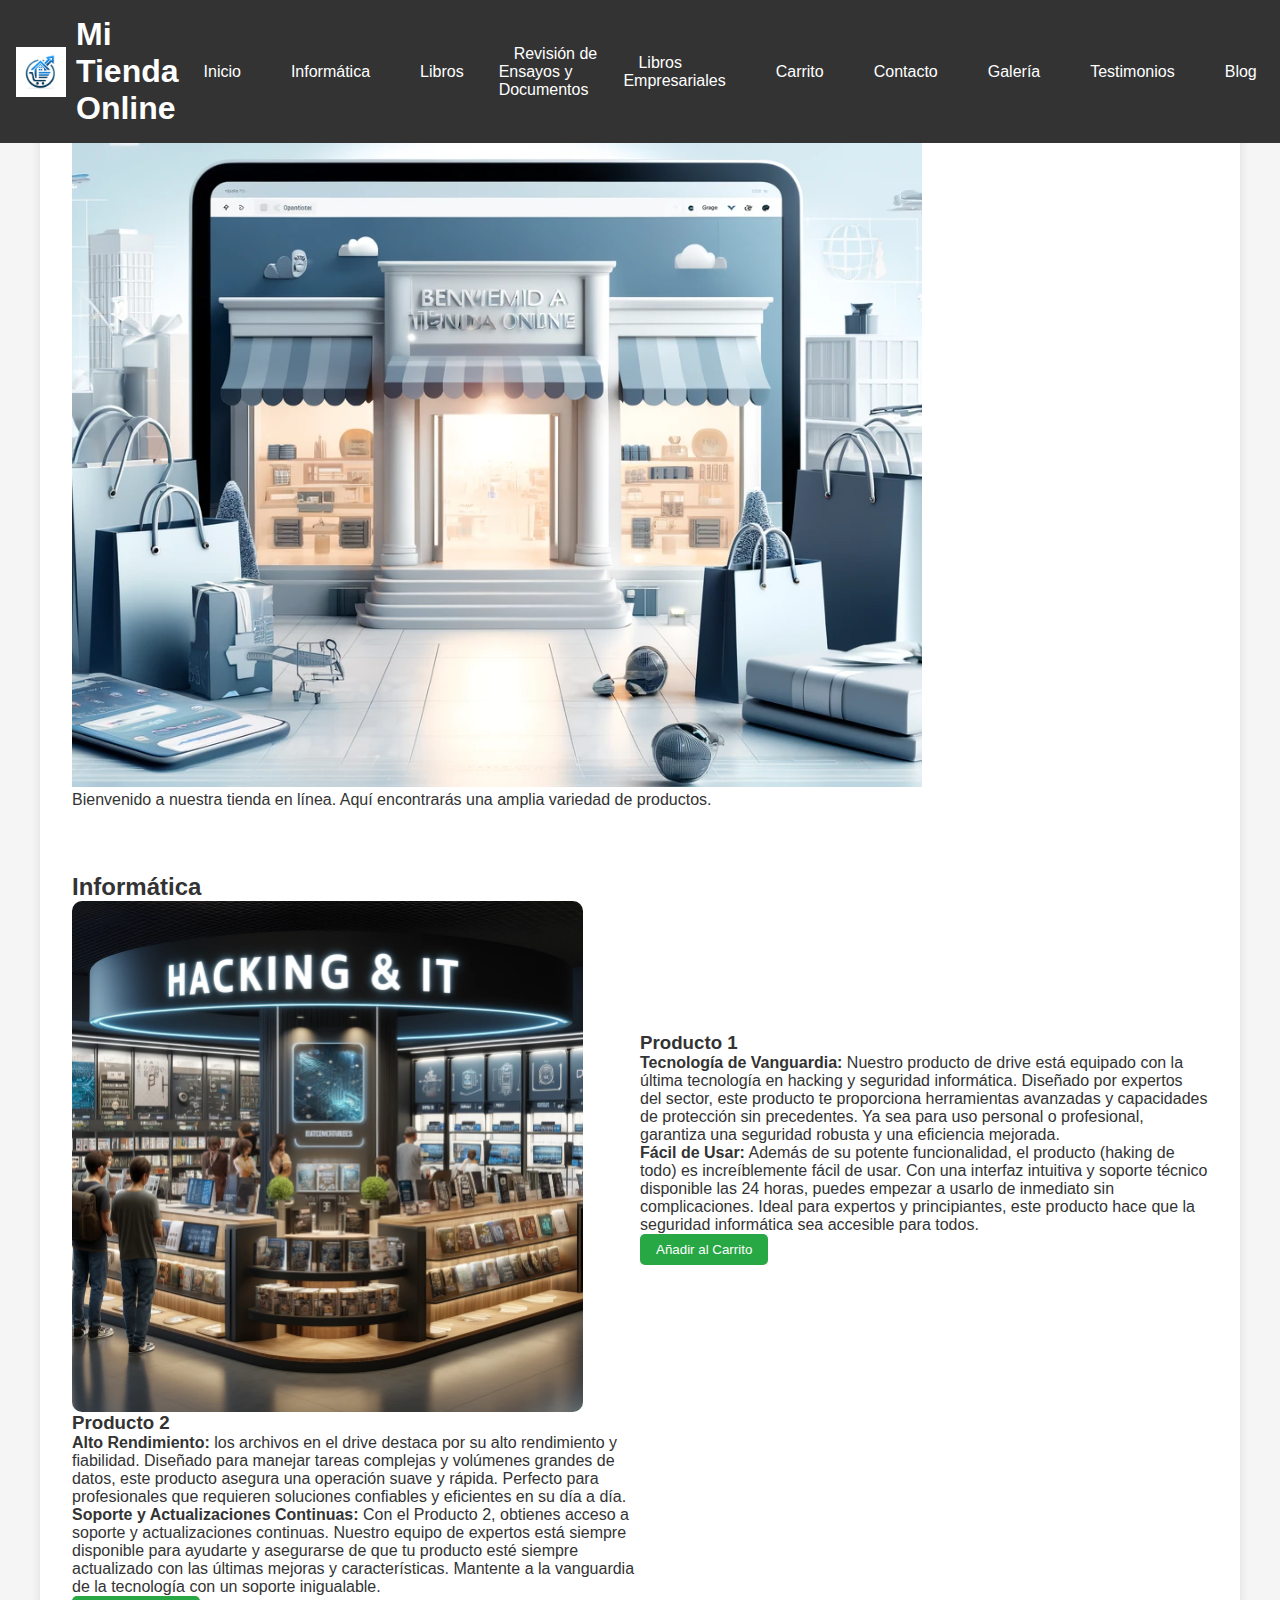
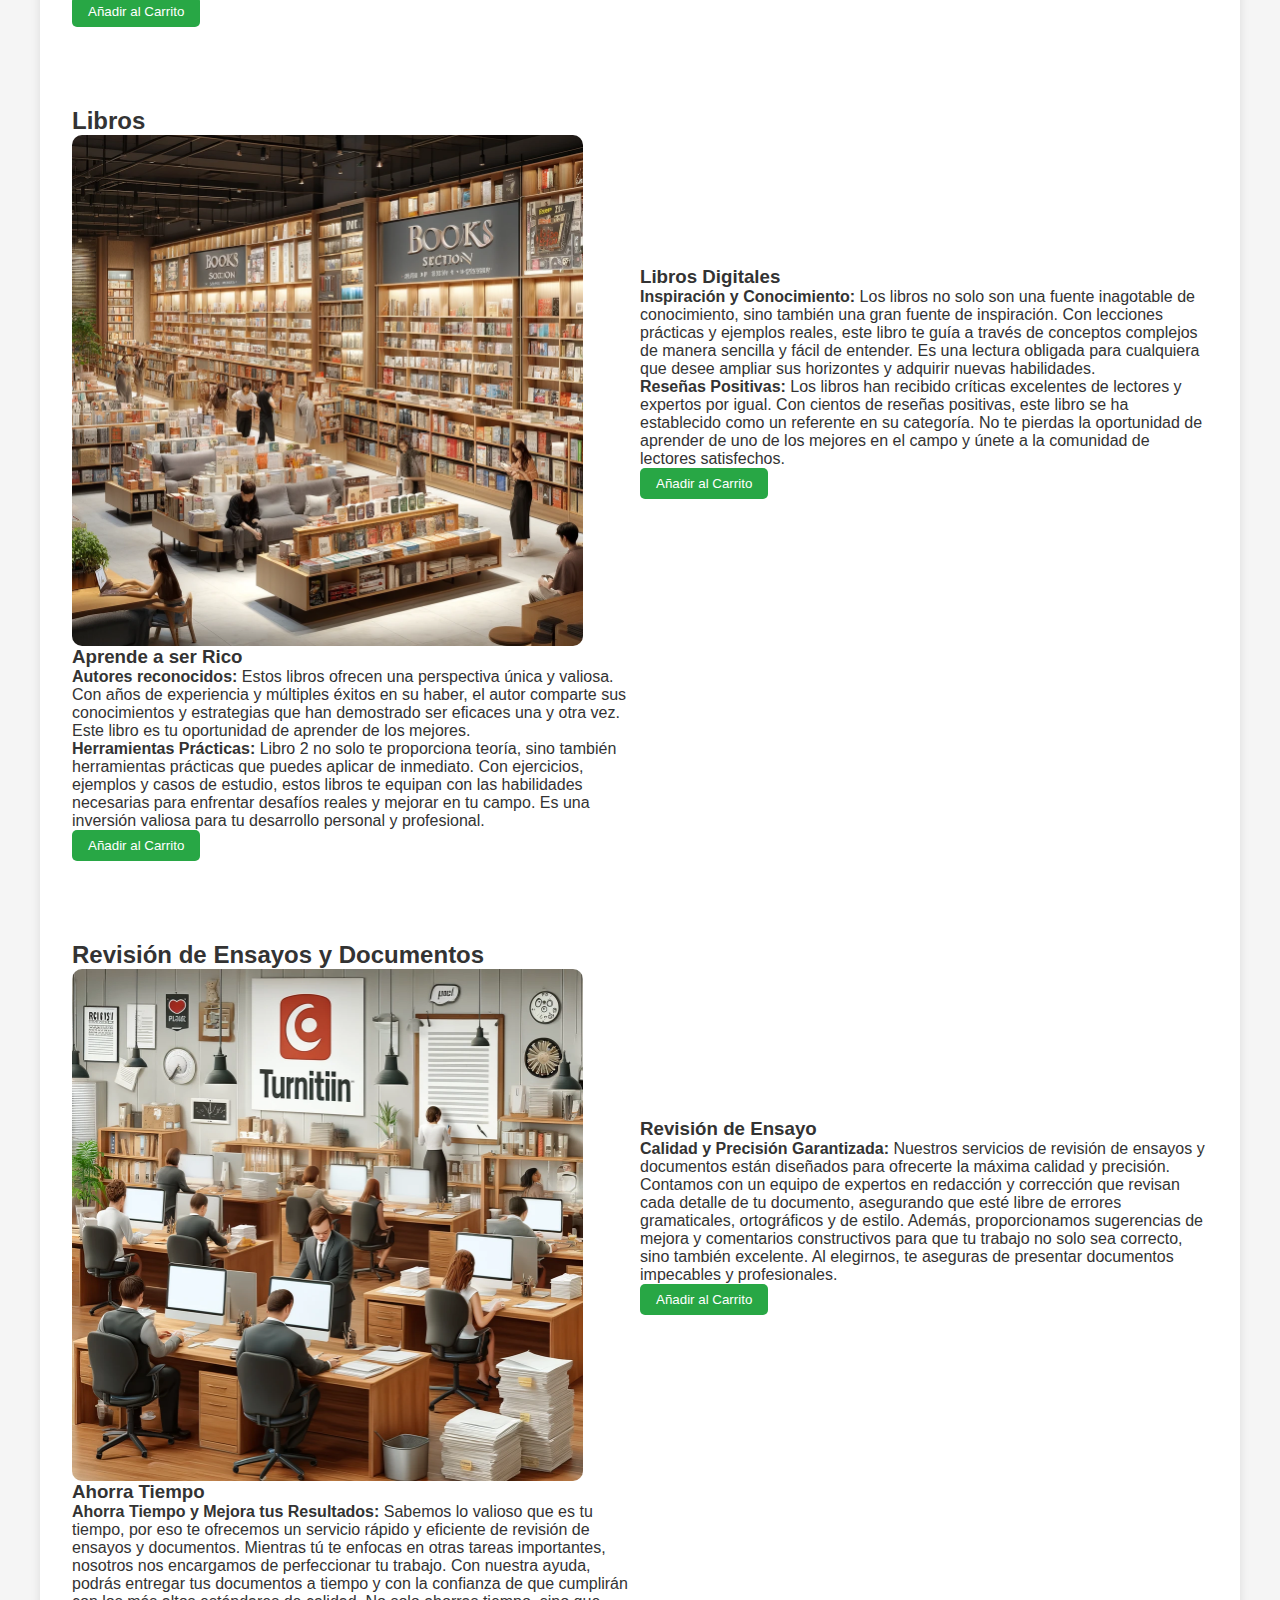
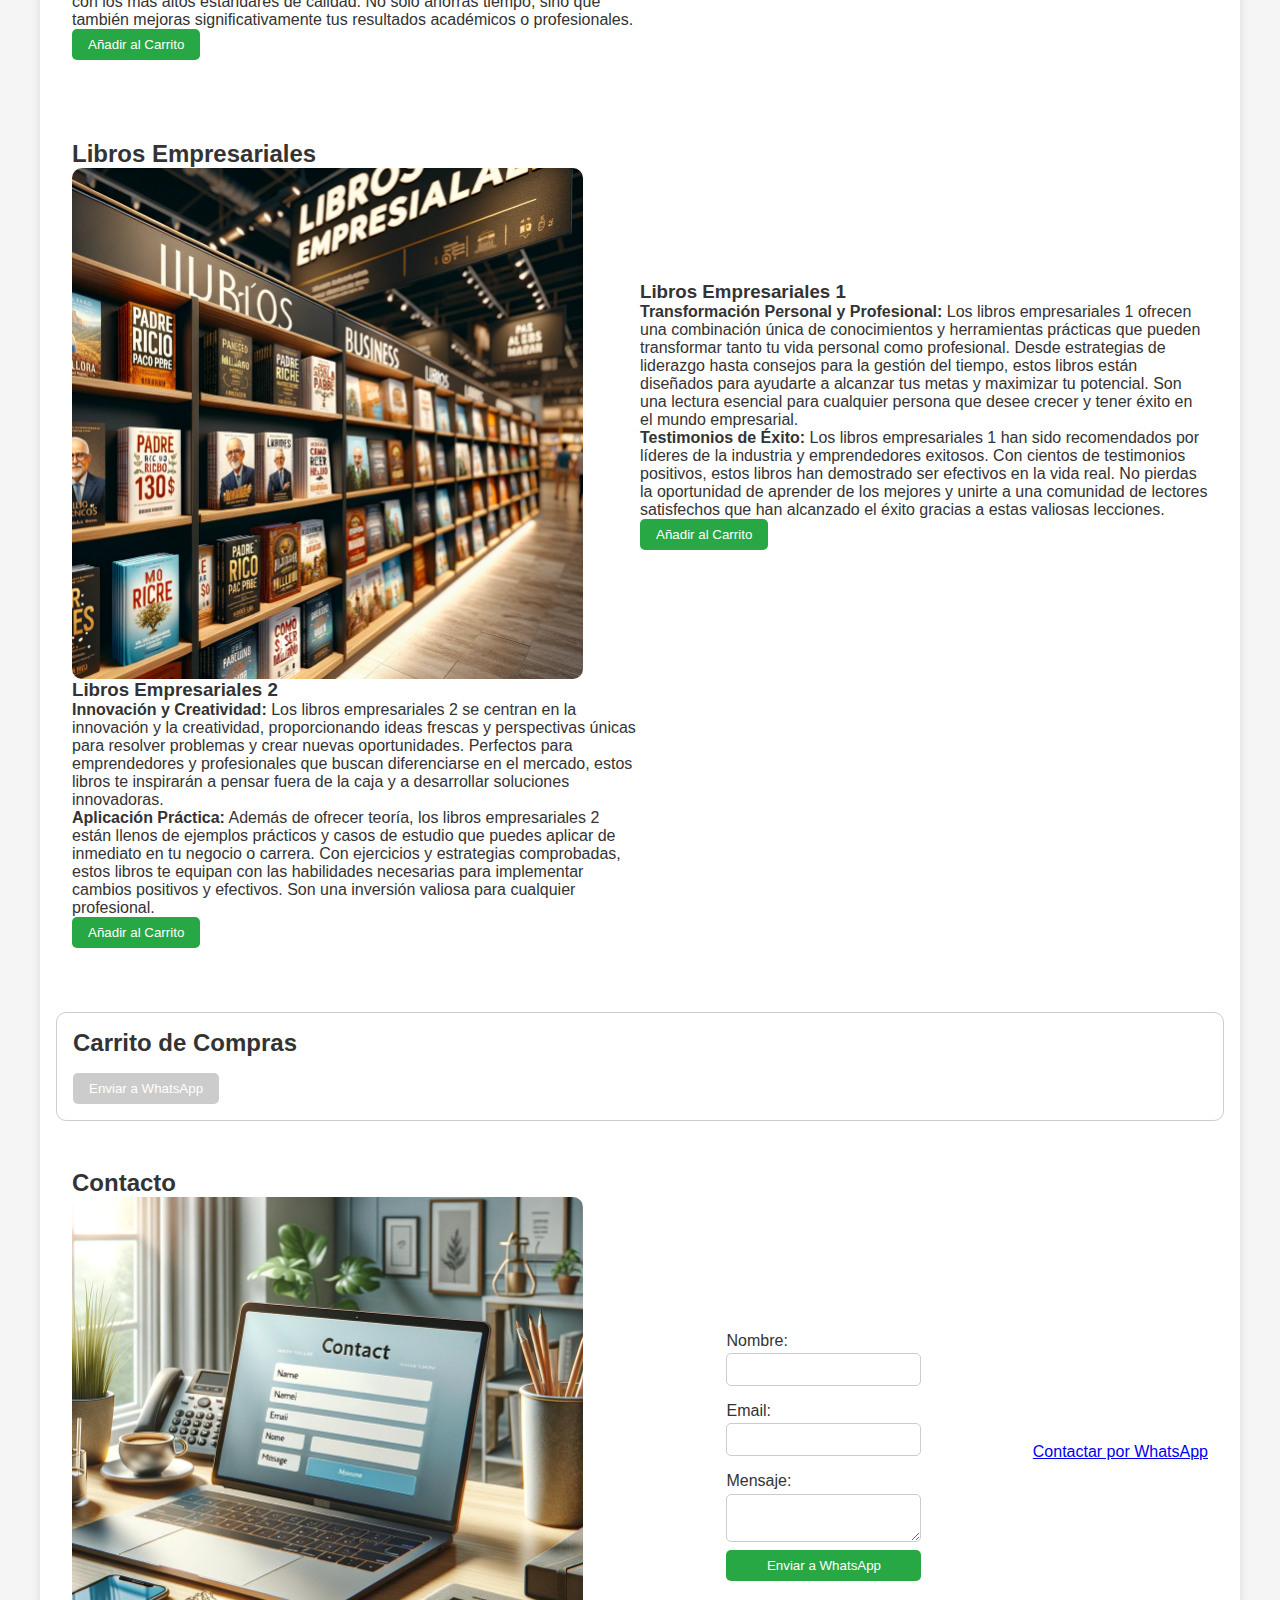
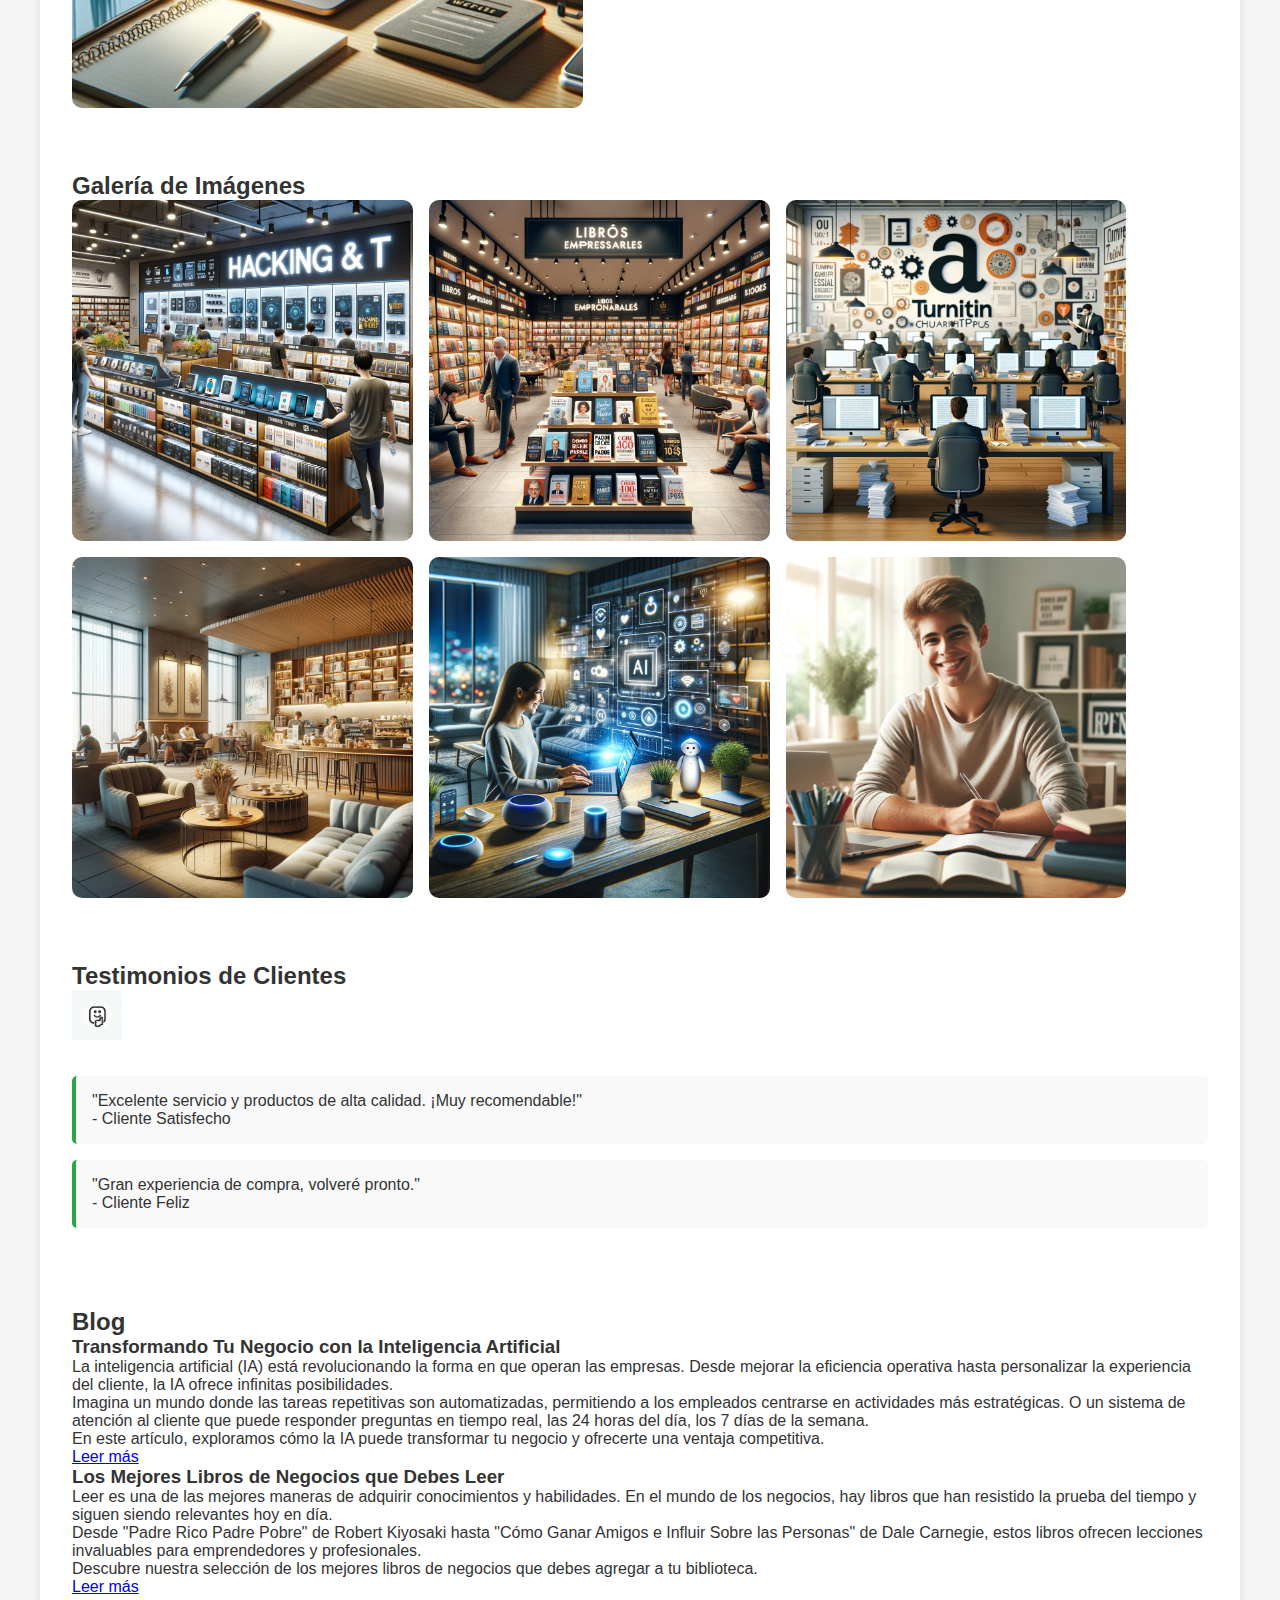
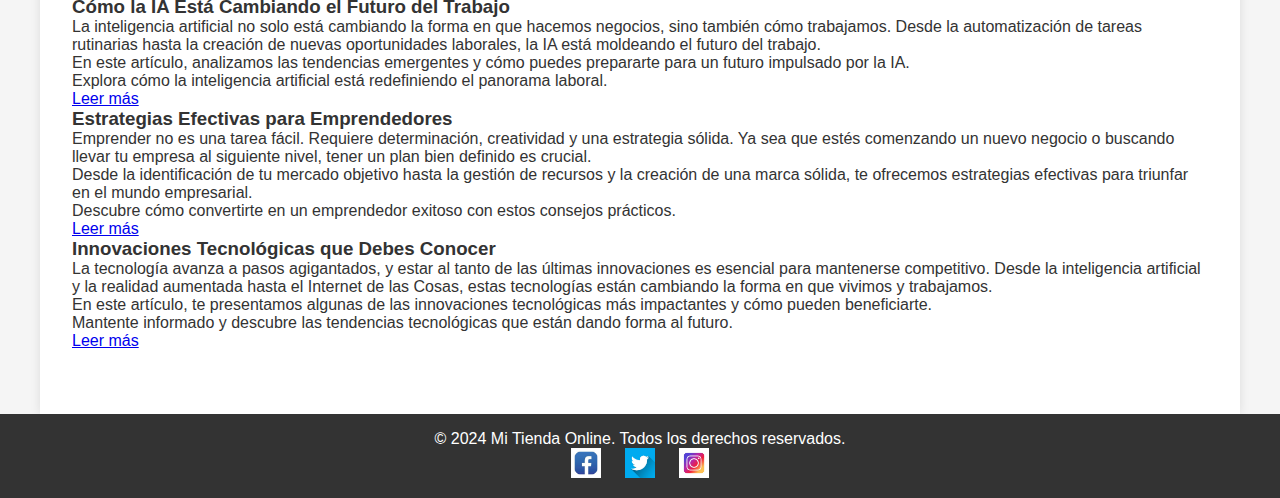
<file: index.html>
<!DOCTYPE html>
<html lang="es">
<head>
    <meta charset="UTF-8">
    <meta name="viewport" content="width=device-width, initial-scale=1.0">
    <title>Mi Tienda Online</title>
    <link rel="stylesheet" href="styles.css">
    <link rel="icon" href="img/favicon.ico" type="image/x-icon">
</head>
<body>
    <header>
        <div class="logo-container">
            <img src="img/Logo de empresa.webp" alt="Mi Tienda Online Logo" class="logo">
            <h1>Mi Tienda Online</h1>
        </div>
        <nav>
            <img src="img/MENU.webp" alt="Menú" class="hamburger" id="hamburger-icon">
            <ul id="nav-menu">
                <li><a href="#inicio">Inicio</a></li>
                <li><a href="#informatica">Informática</a></li>
                <li><a href="#libros">Libros</a></li>
                <li><a href="#revision">Revisión de Ensayos y Documentos</a></li>
                <li><a href="#empresariales">Libros Empresariales</a></li>
                <li><a href="#carrito">Carrito</a></li>
                <li><a href="#contacto">Contacto</a></li>
                <li><a href="#galeria">Galería</a></li>
                <li><a href="#testimonios">Testimonios</a></li>
                <li><a href="#blog">Blog</a></li>
            </ul>
        </nav>
    </header>
    <main>
        <section id="inicio">
            <h2>Inicio</h2>
            <div class="inicio-content">
                <img src="img/1inicio.png" alt="Imagen de inicio" class="inicio-image1">
                <p>Bienvenido a nuestra tienda en línea. Aquí encontrarás una amplia variedad de productos.</p>
            </div>
        </section>
        <section id="informatica">
            <h2>Informática</h2>
            <div class="section-content">
                <img src="img/informatica.webp" alt="Sección de Hacking e Informática" class="section-image">
                <div class="producto">
                    <h3>Producto 1</h3>
                    <p><strong>Tecnología de Vanguardia:</strong> Nuestro producto de drive está equipado con la última tecnología en hacking y seguridad informática. Diseñado por expertos del sector, este producto te proporciona herramientas avanzadas y capacidades de protección sin precedentes. Ya sea para uso personal o profesional, garantiza una seguridad robusta y una eficiencia mejorada.</p>
                    <p><strong>Fácil de Usar:</strong> Además de su potente funcionalidad, el producto (haking de todo) es increíblemente fácil de usar. Con una interfaz intuitiva y soporte técnico disponible las 24 horas, puedes empezar a usarlo de inmediato sin complicaciones. Ideal para expertos y principiantes, este producto hace que la seguridad informática sea accesible para todos.</p>
                    <button class="add-to-cart" data-producto="Producto 1" data-precio="1">Añadir al Carrito</button>
                </div>
                <div class="producto">
                    <h3>Producto 2</h3>
                    <p><strong>Alto Rendimiento:</strong> los archivos en el drive destaca por su alto rendimiento y fiabilidad. Diseñado para manejar tareas complejas y volúmenes grandes de datos, este producto asegura una operación suave y rápida. Perfecto para profesionales que requieren soluciones confiables y eficientes en su día a día.</p>
                    <p><strong>Soporte y Actualizaciones Continuas:</strong> Con el Producto 2, obtienes acceso a soporte y actualizaciones continuas. Nuestro equipo de expertos está siempre disponible para ayudarte y asegurarse de que tu producto esté siempre actualizado con las últimas mejoras y características. Mantente a la vanguardia de la tecnología con un soporte inigualable.</p>
                    <button class="add-to-cart" data-producto="Producto 2" data-precio="1">Añadir al Carrito</button>
                </div>
            </div>
        </section>
        <section id="libros">
            <h2>Libros</h2>
            <div class="section-content">
                <img src="img/libros.webp" alt="Sección de Libros" class="section-image">
                <div class="producto">
                    <h3>Libros Digitales</h3>
                    <p><strong>Inspiración y Conocimiento:</strong> Los libros no solo son una fuente inagotable de conocimiento, sino también una gran fuente de inspiración. Con lecciones prácticas y ejemplos reales, este libro te guía a través de conceptos complejos de manera sencilla y fácil de entender. Es una lectura obligada para cualquiera que desee ampliar sus horizontes y adquirir nuevas habilidades.</p>
                    <p><strong>Reseñas Positivas:</strong> Los libros han recibido críticas excelentes de lectores y expertos por igual. Con cientos de reseñas positivas, este libro se ha establecido como un referente en su categoría. No te pierdas la oportunidad de aprender de uno de los mejores en el campo y únete a la comunidad de lectores satisfechos.</p>
                    <button class="add-to-cart" data-producto="Libro 1" data-precio="1">Añadir al Carrito</button>
                </div>
                <div class="producto">
                    <h3>Aprende a ser Rico</h3>
                    <p><strong>Autores reconocidos:</strong> Estos libros ofrecen una perspectiva única y valiosa. Con años de experiencia y múltiples éxitos en su haber, el autor comparte sus conocimientos y estrategias que han demostrado ser eficaces una y otra vez. Este libro es tu oportunidad de aprender de los mejores.</p>
                    <p><strong>Herramientas Prácticas:</strong> Libro 2 no solo te proporciona teoría, sino también herramientas prácticas que puedes aplicar de inmediato. Con ejercicios, ejemplos y casos de estudio, estos libros te equipan con las habilidades necesarias para enfrentar desafíos reales y mejorar en tu campo. Es una inversión valiosa para tu desarrollo personal y profesional.</p>
                    <button class="add-to-cart" data-producto="Libro 2" data-precio="1">Añadir al Carrito</button>
                </div>
            </div>
        </section>
        <section id="revision">
            <h2>Revisión de Ensayos y Documentos</h2>
            <div class="section-content">
                <img src="img/Revision.webp" alt="Imagen de revisión" class="section-image">
                <div class="servicio">
                    <h3>Revisión de Ensayo</h3>
                    <p><strong>Calidad y Precisión Garantizada:</strong> Nuestros servicios de revisión de ensayos y documentos están diseñados para ofrecerte la máxima calidad y precisión. Contamos con un equipo de expertos en redacción y corrección que revisan cada detalle de tu documento, asegurando que esté libre de errores gramaticales, ortográficos y de estilo. Además, proporcionamos sugerencias de mejora y comentarios constructivos para que tu trabajo no solo sea correcto, sino también excelente. Al elegirnos, te aseguras de presentar documentos impecables y profesionales.</p>
                    <button class="add-to-cart" data-producto="Revisión de Ensayo 1" data-precio="1">Añadir al Carrito</button>
                </div>
                <div class="servicio">
                    <h3>Ahorra Tiempo</h3>
                    <p><strong>Ahorra Tiempo y Mejora tus Resultados:</strong> Sabemos lo valioso que es tu tiempo, por eso te ofrecemos un servicio rápido y eficiente de revisión de ensayos y documentos. Mientras tú te enfocas en otras tareas importantes, nosotros nos encargamos de perfeccionar tu trabajo. Con nuestra ayuda, podrás entregar tus documentos a tiempo y con la confianza de que cumplirán con los más altos estándares de calidad. No solo ahorras tiempo, sino que también mejoras significativamente tus resultados académicos o profesionales.</p>
                    <button class="add-to-cart" data-producto="Revisión de Documento 2" data-precio="1">Añadir al Carrito</button>
                </div>
            </div>
        </section>
        <section id="empresariales">
            <h2>Libros Empresariales</h2>
            <div class="section-content">
                <img src="img/empresas.webp" alt="Imagen de libros empresariales" class="section-image">
                <div class="producto">
                    <h3>Libros Empresariales 1</h3>
                    <p><strong>Transformación Personal y Profesional:</strong> Los libros empresariales 1 ofrecen una combinación única de conocimientos y herramientas prácticas que pueden transformar tanto tu vida personal como profesional. Desde estrategias de liderazgo hasta consejos para la gestión del tiempo, estos libros están diseñados para ayudarte a alcanzar tus metas y maximizar tu potencial. Son una lectura esencial para cualquier persona que desee crecer y tener éxito en el mundo empresarial.</p>
                    <p><strong>Testimonios de Éxito:</strong> Los libros empresariales 1 han sido recomendados por líderes de la industria y emprendedores exitosos. Con cientos de testimonios positivos, estos libros han demostrado ser efectivos en la vida real. No pierdas la oportunidad de aprender de los mejores y unirte a una comunidad de lectores satisfechos que han alcanzado el éxito gracias a estas valiosas lecciones.</p>
                    <button class="add-to-cart" data-producto="Libro Empresarial 1" data-precio="1">Añadir al Carrito</button>
                </div>
                <div class="producto">
                    <h3>Libros Empresariales 2</h3>
                    <p><strong>Innovación y Creatividad:</strong> Los libros empresariales 2 se centran en la innovación y la creatividad, proporcionando ideas frescas y perspectivas únicas para resolver problemas y crear nuevas oportunidades. Perfectos para emprendedores y profesionales que buscan diferenciarse en el mercado, estos libros te inspirarán a pensar fuera de la caja y a desarrollar soluciones innovadoras.</p>
                    <p><strong>Aplicación Práctica:</strong> Además de ofrecer teoría, los libros empresariales 2 están llenos de ejemplos prácticos y casos de estudio que puedes aplicar de inmediato en tu negocio o carrera. Con ejercicios y estrategias comprobadas, estos libros te equipan con las habilidades necesarias para implementar cambios positivos y efectivos. Son una inversión valiosa para cualquier profesional.</p>
                    <button class="add-to-cart" data-producto="Libro Empresarial 2" data-precio="1">Añadir al Carrito</button>
                </div>
            </div>
        </section>
        <section id="carrito">
            <h2>Carrito de Compras</h2>
            <div id="carrito-items">
                <!-- Aquí se agregarán dinámicamente los elementos del carrito -->
            </div>
            <button id="enviar-whatsapp" disabled>Enviar a WhatsApp</button>
        </section>
        <section id="contacto">
            <h2>Contacto</h2>
            <div class="contacto-content">
                <img src="img/2imagen de contacto.webp" alt="Imagen de contacto" class="section-image">
                <form action="https://wa.me/+51971171831" method="get" target="_blank">
                    <label for="nombre">Nombre:</label>
                    <input type="text" id="nombre" name="nombre" required>
                    
                    <label for="email">Email:</label>
                    <input type="email" id="email" name="email" required>
                    
                    <label for="mensaje">Mensaje:</label>
                    <textarea id="mensaje" name="mensaje" required></textarea>
                    
                    <button type="submit">Enviar a WhatsApp</button>
                </form>
                <a href="https://wa.me/+51971171831" class="whatsapp-button" target="_blank">Contactar por WhatsApp</a>
            </div>
        </section>
        <section id="galeria">
            <h2>Galería de Imágenes</h2>
            <div class="galeria">
                <img src="img/1galeria.webp" alt="Imagen 1" class="small-image">
                <img src="img/2galeria.webp" alt="Imagen 2" class="small-image">
                <img src="img/3galeria.webp" alt="Imagen 3" class="small-image">
                <img src="img/4galery.webp" alt="Imagen 4" class="small-image">
                <img src="img/5galery.webp" alt="Imagen 5" class="small-image">
                <img src="img/6galery.webp" alt="Imagen 6" class="small-image">
            </div>
        </section>
        <section id="testimonios">
            <h2>Testimonios de Clientes</h2>
            <img src="img/iconodesatidfaccion.webp" alt="Logo de Satisfacción del Cliente" class="icon-image">
            <div class="testimonio">
                <p>"Excelente servicio y productos de alta calidad. ¡Muy recomendable!"</p>
                <p>- Cliente Satisfecho</p>
            </div>
            <div class="testimonio">
                <p>"Gran experiencia de compra, volveré pronto."</p>
                <p>- Cliente Feliz</p>
            </div>
        </section>
        <section id="blog">
            <h2>Blog</h2>
            <article>
                <h3>Transformando Tu Negocio con la Inteligencia Artificial</h3>
                <p>La inteligencia artificial (IA) está revolucionando la forma en que operan las empresas. Desde mejorar la eficiencia operativa hasta personalizar la experiencia del cliente, la IA ofrece infinitas posibilidades.</p>
                <p>Imagina un mundo donde las tareas repetitivas son automatizadas, permitiendo a los empleados centrarse en actividades más estratégicas. O un sistema de atención al cliente que puede responder preguntas en tiempo real, las 24 horas del día, los 7 días de la semana.</p>
                <p>En este artículo, exploramos cómo la IA puede transformar tu negocio y ofrecerte una ventaja competitiva.</p>
                <a href="articulos/transformando-negocio-ia.html">Leer más</a>
            </article>
            <article>
                <h3>Los Mejores Libros de Negocios que Debes Leer</h3>
                <p>Leer es una de las mejores maneras de adquirir conocimientos y habilidades. En el mundo de los negocios, hay libros que han resistido la prueba del tiempo y siguen siendo relevantes hoy en día.</p>
                <p>Desde "Padre Rico Padre Pobre" de Robert Kiyosaki hasta "Cómo Ganar Amigos e Influir Sobre las Personas" de Dale Carnegie, estos libros ofrecen lecciones invaluables para emprendedores y profesionales.</p>
                <p>Descubre nuestra selección de los mejores libros de negocios que debes agregar a tu biblioteca.</p>
                <a href="articulos/mejores-libros-negocios.html">Leer más</a>
            </article>
            <article>
                <h3>Cómo la IA Está Cambiando el Futuro del Trabajo</h3>
                <p>La inteligencia artificial no solo está cambiando la forma en que hacemos negocios, sino también cómo trabajamos. Desde la automatización de tareas rutinarias hasta la creación de nuevas oportunidades laborales, la IA está moldeando el futuro del trabajo.</p>
                <p>En este artículo, analizamos las tendencias emergentes y cómo puedes prepararte para un futuro impulsado por la IA.</p>
                <p>Explora cómo la inteligencia artificial está redefiniendo el panorama laboral.</p>
                <a href="articulos/futuro-trabajo-ia.html">Leer más</a>
            </article>
            <article>
                <h3>Estrategias Efectivas para Emprendedores</h3>
                <p>Emprender no es una tarea fácil. Requiere determinación, creatividad y una estrategia sólida. Ya sea que estés comenzando un nuevo negocio o buscando llevar tu empresa al siguiente nivel, tener un plan bien definido es crucial.</p>
                <p>Desde la identificación de tu mercado objetivo hasta la gestión de recursos y la creación de una marca sólida, te ofrecemos estrategias efectivas para triunfar en el mundo empresarial.</p>
                <p>Descubre cómo convertirte en un emprendedor exitoso con estos consejos prácticos.</p>
                <a href="articulos/estrategias-emprendedores.html">Leer más</a>
            </article>
            <article>
                <h3>Innovaciones Tecnológicas que Debes Conocer</h3>
                <p>La tecnología avanza a pasos agigantados, y estar al tanto de las últimas innovaciones es esencial para mantenerse competitivo. Desde la inteligencia artificial y la realidad aumentada hasta el Internet de las Cosas, estas tecnologías están cambiando la forma en que vivimos y trabajamos.</p>
                <p>En este artículo, te presentamos algunas de las innovaciones tecnológicas más impactantes y cómo pueden beneficiarte.</p>
                <p>Mantente informado y descubre las tendencias tecnológicas que están dando forma al futuro.</p>
                <a href="articulos/innovaciones-tecnologicas.html">Leer más</a>
            </article>
        </section>
    </main>
    <footer>
        <p>&copy; 2024 Mi Tienda Online. Todos los derechos reservados.</p>
        <div id="social-media">
            <a href="https://web.facebook.com/profile.php?id=61558373900088" target="_blank"><img src="img/facebook.jpg" alt="Facebook"></a>
            <a href="https://x.com/JhchVeTAs" target="_blank"><img src="img/twiter.jpg" alt="Twitter"></a>
            <a href="https://www.instagram.com/jhch391/" target="_blank"><img src="img/instagran.jpg" alt="Instagram"></a>
        </div>
    </footer>
    <script src="scripts.js"></script>
</body>
</html>
</file>
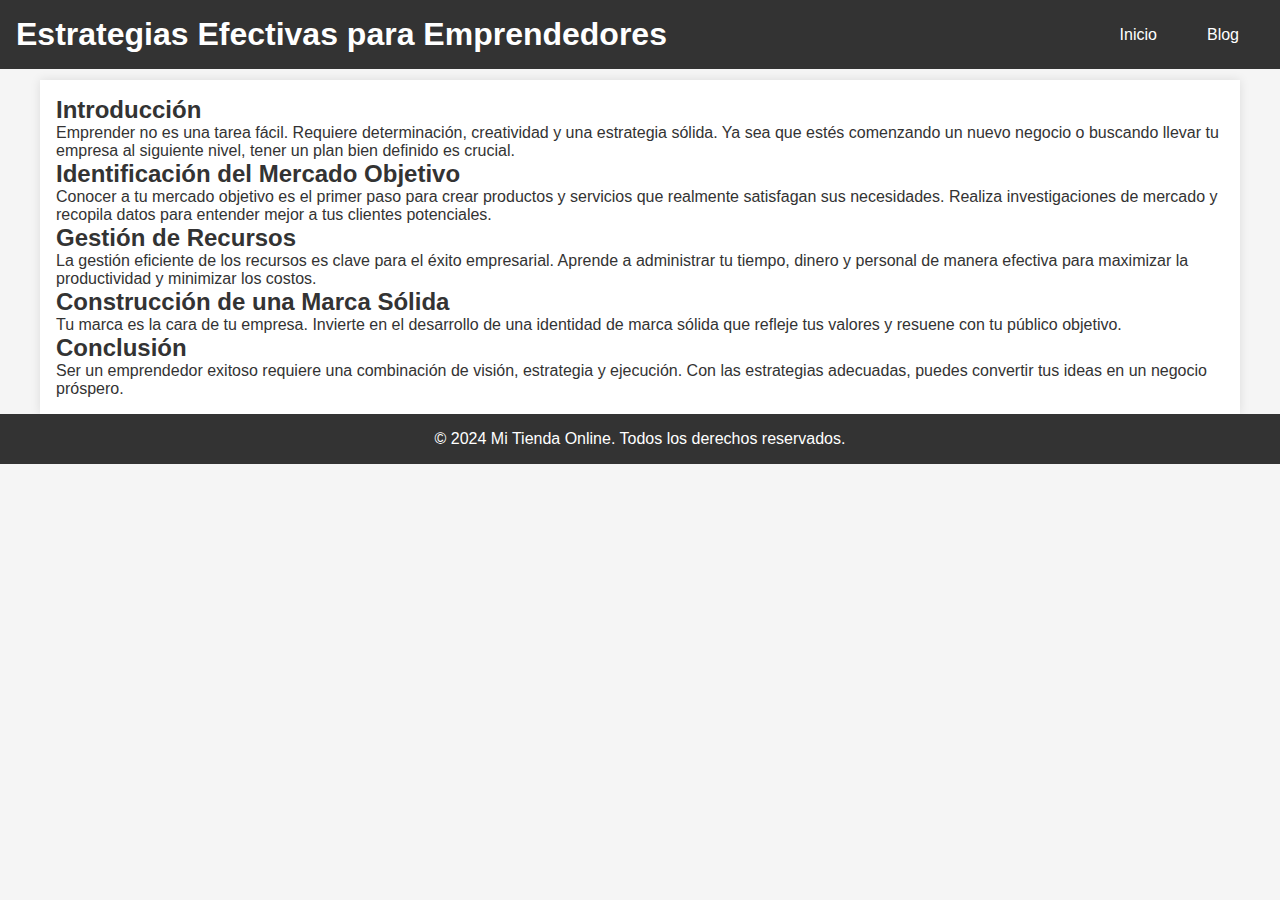
<file: articulos/estrategias-emprendedores.html>
<!DOCTYPE html>
<html lang="es">
<head>
    <meta charset="UTF-8">
    <meta name="viewport" content="width=device-width, initial-scale=1.0">
    <title>Estrategias Efectivas para Emprendedores</title>
    <link rel="stylesheet" href="../styles.css">
</head>
<body>
    <header>
        <h1>Estrategias Efectivas para Emprendedores</h1>
        <nav>
            <ul>
                <li><a href="../index.html">Inicio</a></li>
                <li><a href="../index.html#blog">Blog</a></li>
            </ul>
        </nav>
    </header>
    <main>
        <article>
            <h2>Introducción</h2>
            <p>Emprender no es una tarea fácil. Requiere determinación, creatividad y una estrategia sólida. Ya sea que estés comenzando un nuevo negocio o buscando llevar tu empresa al siguiente nivel, tener un plan bien definido es crucial.</p>
            <h2>Identificación del Mercado Objetivo</h2>
            <p>Conocer a tu mercado objetivo es el primer paso para crear productos y servicios que realmente satisfagan sus necesidades. Realiza investigaciones de mercado y recopila datos para entender mejor a tus clientes potenciales.</p>
            <h2>Gestión de Recursos</h2>
            <p>La gestión eficiente de los recursos es clave para el éxito empresarial. Aprende a administrar tu tiempo, dinero y personal de manera efectiva para maximizar la productividad y minimizar los costos.</p>
            <h2>Construcción de una Marca Sólida</h2>
            <p>Tu marca es la cara de tu empresa. Invierte en el desarrollo de una identidad de marca sólida que refleje tus valores y resuene con tu público objetivo.</p>
            <h2>Conclusión</h2>
            <p>Ser un emprendedor exitoso requiere una combinación de visión, estrategia y ejecución. Con las estrategias adecuadas, puedes convertir tus ideas en un negocio próspero.</p>
        </article>
    </main>
    <footer>
        <p>&copy; 2024 Mi Tienda Online. Todos los derechos reservados.</p>
    </footer>
</body>
</html>
</file>
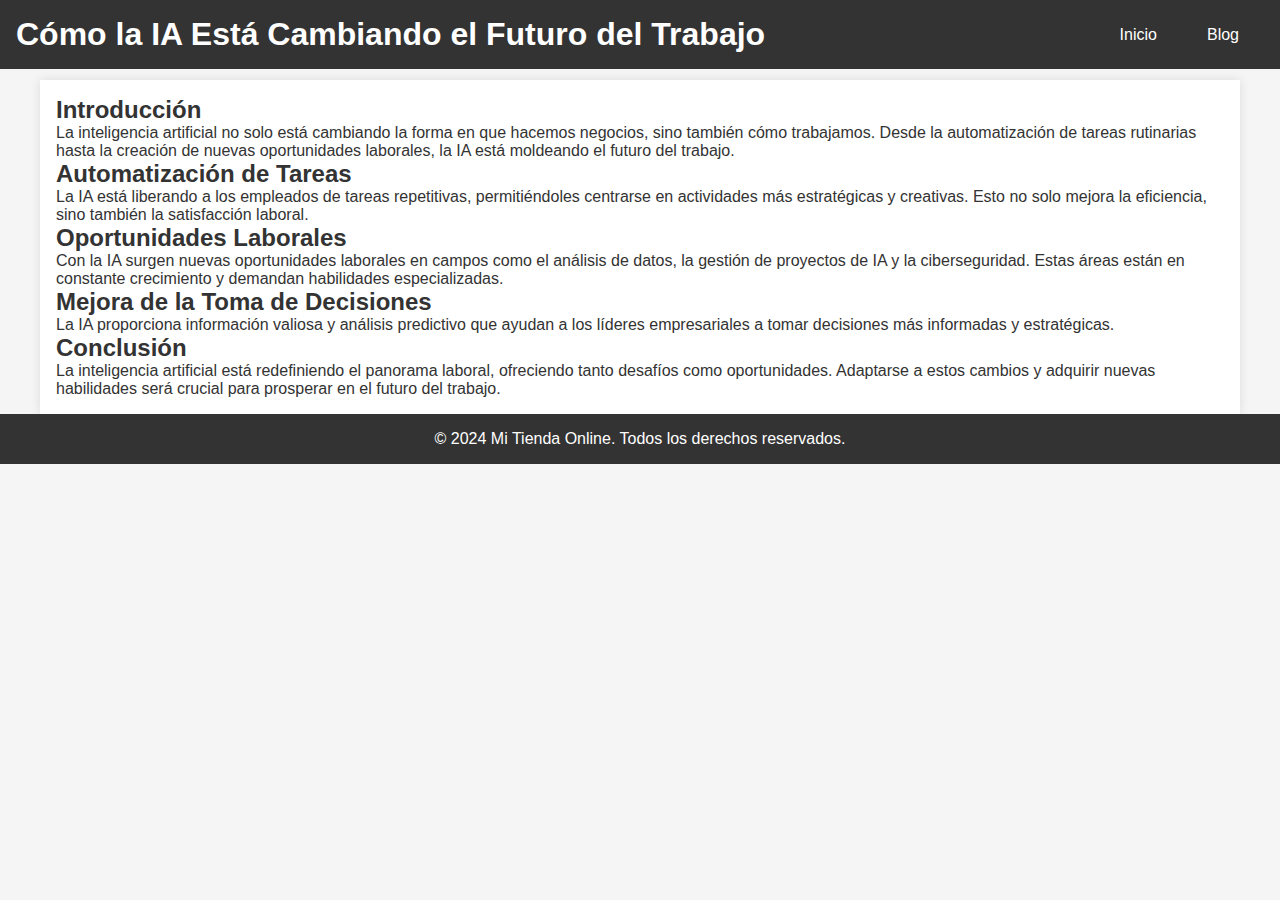
<file: articulos/futuro-trabajo-ia.html>
<!DOCTYPE html>
<html lang="es">
<head>
    <meta charset="UTF-8">
    <meta name="viewport" content="width=device-width, initial-scale=1.0">
    <title>Cómo la IA Está Cambiando el Futuro del Trabajo</title>
    <link rel="stylesheet" href="../styles.css">
</head>
<body>
    <header>
        <h1>Cómo la IA Está Cambiando el Futuro del Trabajo</h1>
        <nav>
            <ul>
                <li><a href="../index.html">Inicio</a></li>
                <li><a href="../index.html#blog">Blog</a></li>
            </ul>
        </nav>
    </header>
    <main>
        <article>
            <h2>Introducción</h2>
            <p>La inteligencia artificial no solo está cambiando la forma en que hacemos negocios, sino también cómo trabajamos. Desde la automatización de tareas rutinarias hasta la creación de nuevas oportunidades laborales, la IA está moldeando el futuro del trabajo.</p>
            <h2>Automatización de Tareas</h2>
            <p>La IA está liberando a los empleados de tareas repetitivas, permitiéndoles centrarse en actividades más estratégicas y creativas. Esto no solo mejora la eficiencia, sino también la satisfacción laboral.</p>
            <h2>Oportunidades Laborales</h2>
            <p>Con la IA surgen nuevas oportunidades laborales en campos como el análisis de datos, la gestión de proyectos de IA y la ciberseguridad. Estas áreas están en constante crecimiento y demandan habilidades especializadas.</p>
            <h2>Mejora de la Toma de Decisiones</h2>
            <p>La IA proporciona información valiosa y análisis predictivo que ayudan a los líderes empresariales a tomar decisiones más informadas y estratégicas.</p>
            <h2>Conclusión</h2>
            <p>La inteligencia artificial está redefiniendo el panorama laboral, ofreciendo tanto desafíos como oportunidades. Adaptarse a estos cambios y adquirir nuevas habilidades será crucial para prosperar en el futuro del trabajo.</p>
        </article>
    </main>
    <footer>
        <p>&copy; 2024 Mi Tienda Online. Todos los derechos reservados.</p>
    </footer>
</body>
</html>
</file>
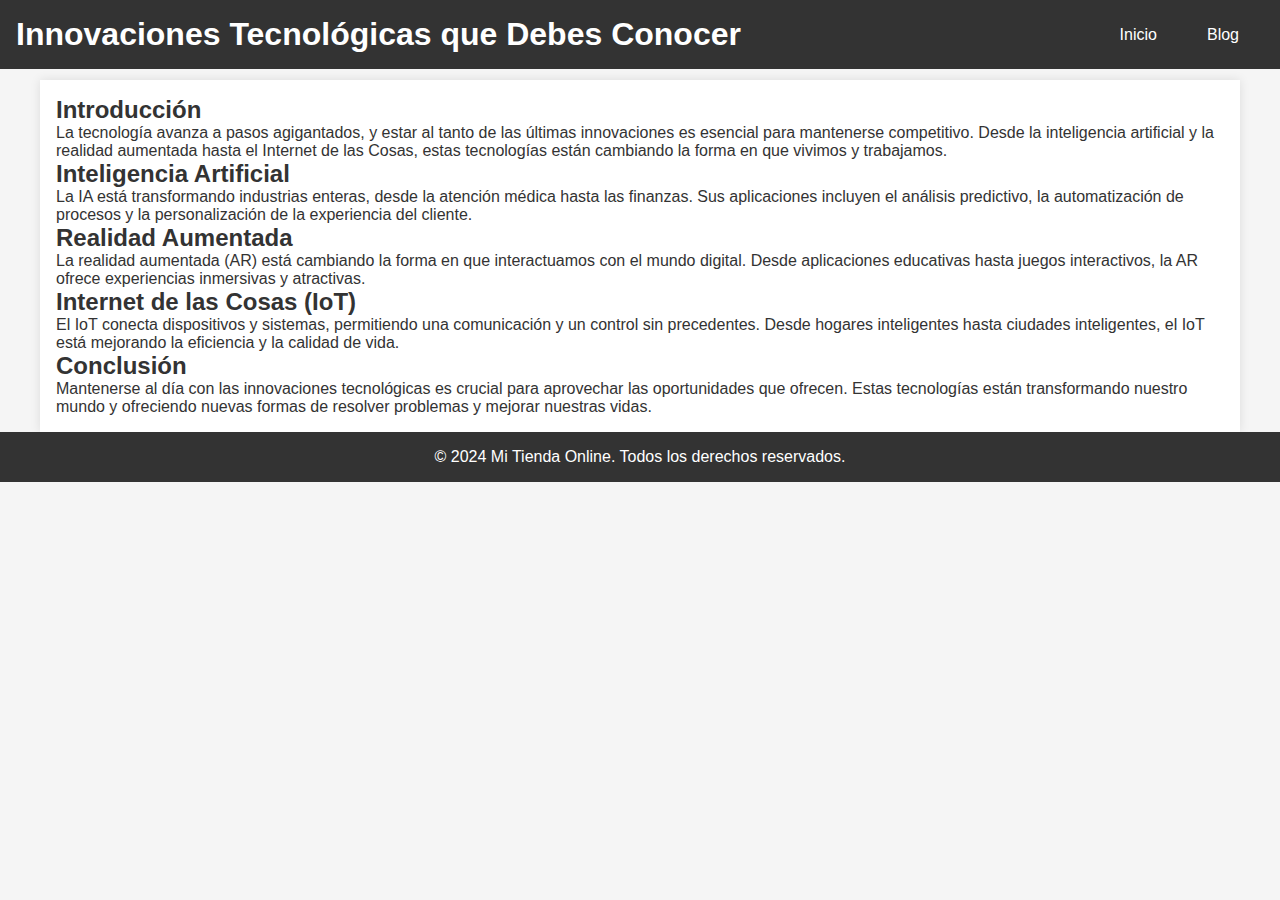
<file: articulos/innovaciones-tecnologicas.html>
<!DOCTYPE html>
<html lang="es">
<head>
    <meta charset="UTF-8">
    <meta name="viewport" content="width=device-width, initial-scale=1.0">
    <title>Innovaciones Tecnológicas que Debes Conocer</title>
    <link rel="stylesheet" href="../styles.css">
</head>
<body>
    <header>
        <h1>Innovaciones Tecnológicas que Debes Conocer</h1>
        <nav>
            <ul>
                <li><a href="../index.html">Inicio</a></li>
                <li><a href="../index.html#blog">Blog</a></li>
            </ul>
        </nav>
    </header>
    <main>
        <article>
            <h2>Introducción</h2>
            <p>La tecnología avanza a pasos agigantados, y estar al tanto de las últimas innovaciones es esencial para mantenerse competitivo. Desde la inteligencia artificial y la realidad aumentada hasta el Internet de las Cosas, estas tecnologías están cambiando la forma en que vivimos y trabajamos.</p>
            <h2>Inteligencia Artificial</h2>
            <p>La IA está transformando industrias enteras, desde la atención médica hasta las finanzas. Sus aplicaciones incluyen el análisis predictivo, la automatización de procesos y la personalización de la experiencia del cliente.</p>
            <h2>Realidad Aumentada</h2>
            <p>La realidad aumentada (AR) está cambiando la forma en que interactuamos con el mundo digital. Desde aplicaciones educativas hasta juegos interactivos, la AR ofrece experiencias inmersivas y atractivas.</p>
            <h2>Internet de las Cosas (IoT)</h2>
            <p>El IoT conecta dispositivos y sistemas, permitiendo una comunicación y un control sin precedentes. Desde hogares inteligentes hasta ciudades inteligentes, el IoT está mejorando la eficiencia y la calidad de vida.</p>
            <h2>Conclusión</h2>
            <p>Mantenerse al día con las innovaciones tecnológicas es crucial para aprovechar las oportunidades que ofrecen. Estas tecnologías están transformando nuestro mundo y ofreciendo nuevas formas de resolver problemas y mejorar nuestras vidas.</p>
        </article>
    </main>
    <footer>
        <p>&copy; 2024 Mi Tienda Online. Todos los derechos reservados.</p>
    </footer>
</body>
</html>
</file>
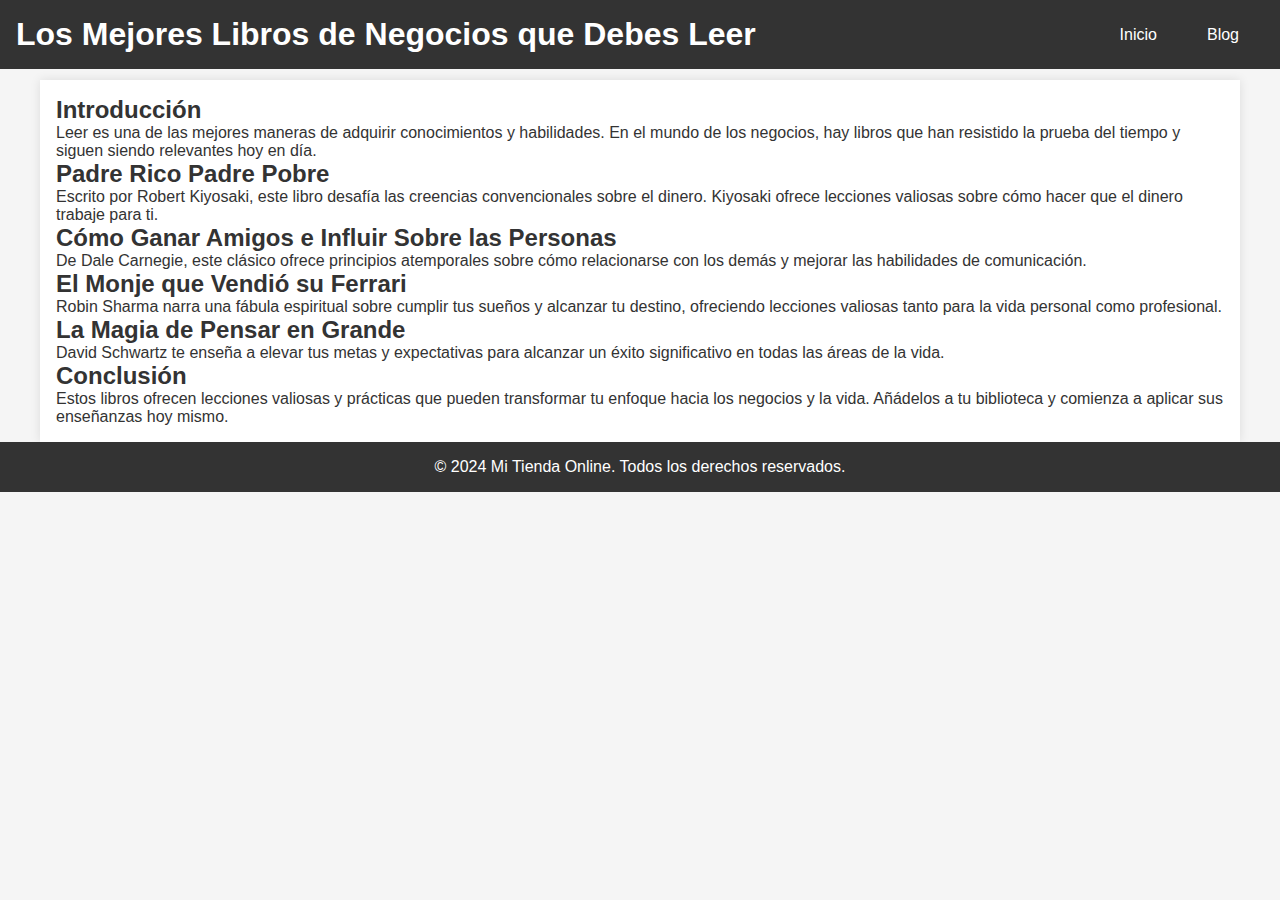
<file: articulos/mejores-libros-negocios.html>
<!DOCTYPE html>
<html lang="es">
<head>
    <meta charset="UTF-8">
    <meta name="viewport" content="width=device-width, initial-scale=1.0">
    <title>Los Mejores Libros de Negocios que Debes Leer</title>
    <link rel="stylesheet" href="../styles.css">
</head>
<body>
    <header>
        <h1>Los Mejores Libros de Negocios que Debes Leer</h1>
        <nav>
            <ul>
                <li><a href="../index.html">Inicio</a></li>
                <li><a href="../index.html#blog">Blog</a></li>
            </ul>
        </nav>
    </header>
    <main>
        <article>
            <h2>Introducción</h2>
            <p>Leer es una de las mejores maneras de adquirir conocimientos y habilidades. En el mundo de los negocios, hay libros que han resistido la prueba del tiempo y siguen siendo relevantes hoy en día.</p>
            <h2>Padre Rico Padre Pobre</h2>
            <p>Escrito por Robert Kiyosaki, este libro desafía las creencias convencionales sobre el dinero. Kiyosaki ofrece lecciones valiosas sobre cómo hacer que el dinero trabaje para ti.</p>
            <h2>Cómo Ganar Amigos e Influir Sobre las Personas</h2>
            <p>De Dale Carnegie, este clásico ofrece principios atemporales sobre cómo relacionarse con los demás y mejorar las habilidades de comunicación.</p>
            <h2>El Monje que Vendió su Ferrari</h2>
            <p>Robin Sharma narra una fábula espiritual sobre cumplir tus sueños y alcanzar tu destino, ofreciendo lecciones valiosas tanto para la vida personal como profesional.</p>
            <h2>La Magia de Pensar en Grande</h2>
            <p>David Schwartz te enseña a elevar tus metas y expectativas para alcanzar un éxito significativo en todas las áreas de la vida.</p>
            <h2>Conclusión</h2>
            <p>Estos libros ofrecen lecciones valiosas y prácticas que pueden transformar tu enfoque hacia los negocios y la vida. Añádelos a tu biblioteca y comienza a aplicar sus enseñanzas hoy mismo.</p>
        </article>
    </main>
    <footer>
        <p>&copy; 2024 Mi Tienda Online. Todos los derechos reservados.</p>
    </footer>
</body>
</html>
</file>
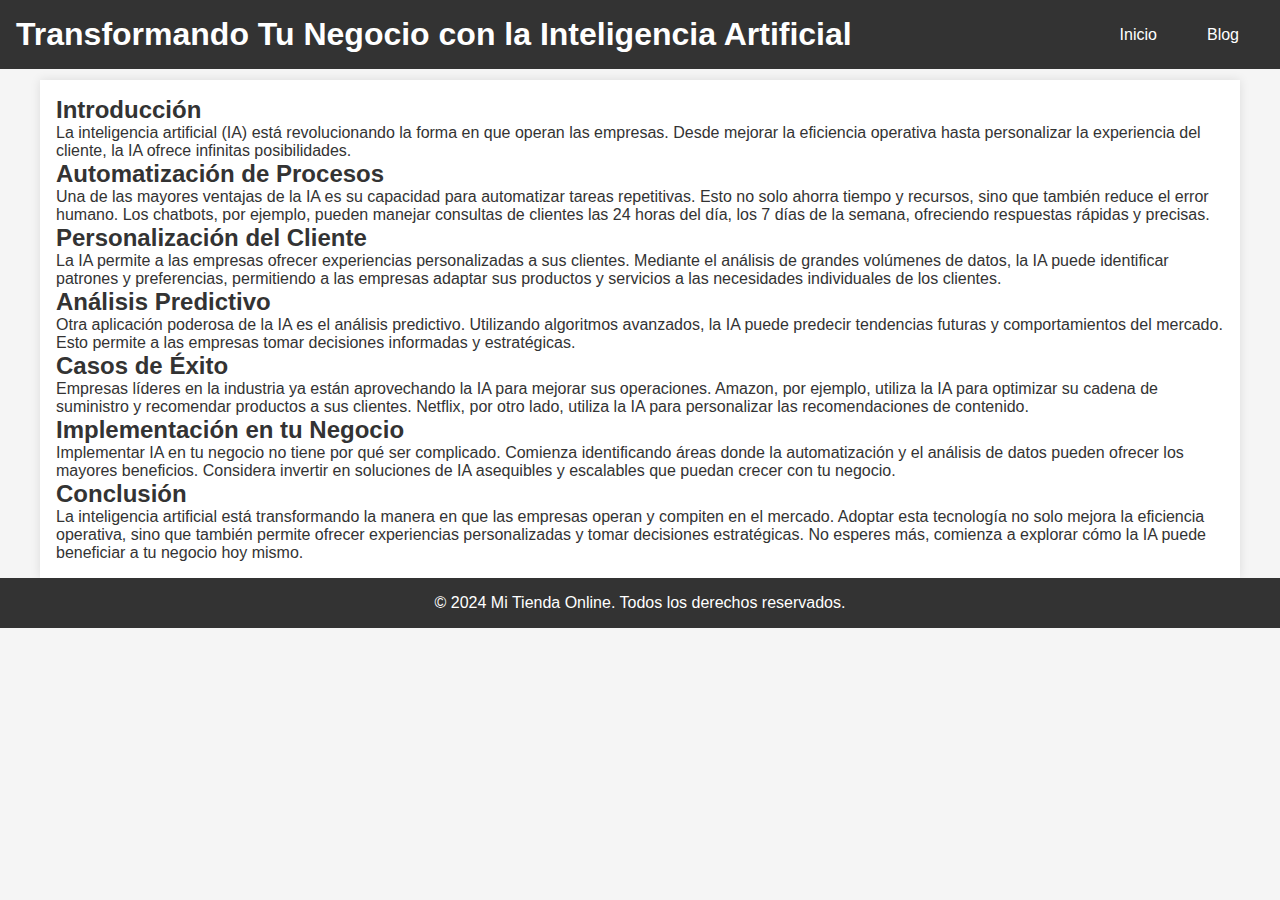
<file: articulos/transformando-negocio-ia.html>
<!DOCTYPE html>
<html lang="es">
<head>
    <meta charset="UTF-8">
    <meta name="viewport" content="width=device-width, initial-scale=1.0">
    <title>Transformando Tu Negocio con la Inteligencia Artificial</title>
    <link rel="stylesheet" href="../styles.css">
</head>
<body>
    <header>
        <h1>Transformando Tu Negocio con la Inteligencia Artificial</h1>
        <nav>
            <ul>
                <li><a href="../index.html">Inicio</a></li>
                <li><a href="../index.html#blog">Blog</a></li>
            </ul>
        </nav>
    </header>
    <main>
        <article>
            <h2>Introducción</h2>
            <p>La inteligencia artificial (IA) está revolucionando la forma en que operan las empresas. Desde mejorar la eficiencia operativa hasta personalizar la experiencia del cliente, la IA ofrece infinitas posibilidades.</p>
            <h2>Automatización de Procesos</h2>
            <p>Una de las mayores ventajas de la IA es su capacidad para automatizar tareas repetitivas. Esto no solo ahorra tiempo y recursos, sino que también reduce el error humano. Los chatbots, por ejemplo, pueden manejar consultas de clientes las 24 horas del día, los 7 días de la semana, ofreciendo respuestas rápidas y precisas.</p>
            <h2>Personalización del Cliente</h2>
            <p>La IA permite a las empresas ofrecer experiencias personalizadas a sus clientes. Mediante el análisis de grandes volúmenes de datos, la IA puede identificar patrones y preferencias, permitiendo a las empresas adaptar sus productos y servicios a las necesidades individuales de los clientes.</p>
            <h2>Análisis Predictivo</h2>
            <p>Otra aplicación poderosa de la IA es el análisis predictivo. Utilizando algoritmos avanzados, la IA puede predecir tendencias futuras y comportamientos del mercado. Esto permite a las empresas tomar decisiones informadas y estratégicas.</p>
            <h2>Casos de Éxito</h2>
            <p>Empresas líderes en la industria ya están aprovechando la IA para mejorar sus operaciones. Amazon, por ejemplo, utiliza la IA para optimizar su cadena de suministro y recomendar productos a sus clientes. Netflix, por otro lado, utiliza la IA para personalizar las recomendaciones de contenido.</p>
            <h2>Implementación en tu Negocio</h2>
            <p>Implementar IA en tu negocio no tiene por qué ser complicado. Comienza identificando áreas donde la automatización y el análisis de datos pueden ofrecer los mayores beneficios. Considera invertir en soluciones de IA asequibles y escalables que puedan crecer con tu negocio.</p>
            <h2>Conclusión</h2>
            <p>La inteligencia artificial está transformando la manera en que las empresas operan y compiten en el mercado. Adoptar esta tecnología no solo mejora la eficiencia operativa, sino que también permite ofrecer experiencias personalizadas y tomar decisiones estratégicas. No esperes más, comienza a explorar cómo la IA puede beneficiar a tu negocio hoy mismo.</p>
        </article>
    </main>
    <footer>
        <p>&copy; 2024 Mi Tienda Online. Todos los derechos reservados.</p>
    </footer>
</body>
</html>
</file>
<file: styles.css>
/* Reset CSS */
* {
    margin: 0;
    padding: 0;
    box-sizing: border-box;
}

body {
    font-family: Arial, sans-serif;
    padding-top: 80px; /* Añade espacio para evitar que el contenido se superponga con la cabecera */
    background-color: #f5f5f5;
    color: #333;
}

header {
    background-color: #333;
    color: white;
    padding: 1rem;
    position: fixed;
    width: 100%;
    top: 0;
    left: 0;
    z-index: 1000;
    display: flex;
    justify-content: space-between;
    align-items: center;
}

header h1 {
    margin: 0;
}

header .logo-container {
    display: flex;
    align-items: center;
}

header img.logo {
    width: 50px;
    height: auto;
    margin-right: 10px;
}

nav {
    position: relative;
}

nav img.hamburger {
    width: 30px;
    cursor: pointer;
    display: none;
}
.small-image1 {
    max-width:50%;
    border-radius: 10px;
}
nav ul {
    list-style: none;
    margin: 0;
    padding: 0;
    display: flex;
    align-items: center;
}

nav ul li {
    margin: 0 10px;
}

nav ul li a {
    color: white;
    text-decoration: none;
    padding: 10px 15px;
    border-radius: 5px;
    transition: background-color 0.3s ease;
}

nav ul li a:hover {
    background-color: #555;
}

/* Responsive Menu */
@media (max-width: 768px) {
    nav ul {
        display: none;
        flex-direction: column;
        background-color: #333;
        position: absolute;
        top: 60px;
        right: 0;
        width: 200px;
    }

    nav ul.active {
        display: flex;
    }

    nav img.hamburger {
        display: block;
    }
}

main {
    padding: 1rem;
    max-width: 1200px;
    margin: 0 auto;
    background-color: #fff;
    box-shadow: 0 0 10px rgba(0, 0, 0, 0.1);
}

section {
    margin-bottom: 2rem;
    padding: 1rem;
    background-color: #fff;
    border-radius: 10px;
}

.section-content {
    display: flex;
    align-items: center;
    justify-content: space-between;
    flex-wrap: wrap;
}

.section-image {
    max-width: 45%;
    border-radius: 10px;
    margin-right: 2rem;
}

.producto, .servicio {
    max-width: 50%;
    margin-bottom: 1rem;
}

button.add-to-cart {
    background-color: #28a745;
    color: white;
    border: none;
    padding: 0.5rem 1rem;
    cursor: pointer;
    border-radius: 5px;
    transition: background-color 0.3s ease;
}

button.add-to-cart:hover {
    background-color: #218838;
}

#carrito {
    border: 1px solid #ccc;
    padding: 1rem;
    border-radius: 10px;
}

#enviar-whatsapp {
    background-color: #25d366;
    color: white;
    border: none;
    padding: 0.5rem 1rem;
    cursor: pointer;
    margin-top: 1rem;
    border-radius: 5px;
    transition: background-color 0.3s ease;
}

#enviar-whatsapp:disabled {
    background-color: #ccc;
    cursor: not-allowed;
}

#enviar-whatsapp:hover:enabled {
    background-color: #1ebc54;
}

.contacto-content {
    display: flex;
    align-items: center;
    justify-content: space-between;
    flex-wrap: wrap;
}

form {
    max-width: 50%;
    display: flex;
    flex-direction: column;
}

form label {
    margin: 0.5rem 0 0.2rem 0;
}

form input, form textarea {
    padding: 0.5rem;
    margin-bottom: 0.5rem;
    border: 1px solid #ccc;
    border-radius: 5px;
}

form button {
    background-color: #28a745;
    color: white;
    border: none;
    padding: 0.5rem 1rem;
    cursor: pointer;
    border-radius: 5px;
    transition: background-color 0.3s ease;
}

form button:hover {
    background-color: #218838;
}

.galeria {
    display: flex;
    flex-wrap: wrap;
    gap: 1rem;
}

.small-image {
    max-width: 30%;
    border-radius: 10px;
}

.testimonio {
    margin: 1rem 0;
    padding: 1rem;
    background-color: #f9f9f9;
    border-left: 4px solid #28a745;
    border-radius: 5px;
}

.icon-image {
    width: 50px;
    height: auto;
    margin-bottom: 1rem;
}

footer {
    text-align: center;
    padding: 1rem;
    background-color: #333;
    color: white;
}

#social-media a img {
    width: 30px;
    height: auto;
    margin: 0 10px;
}
</file>
